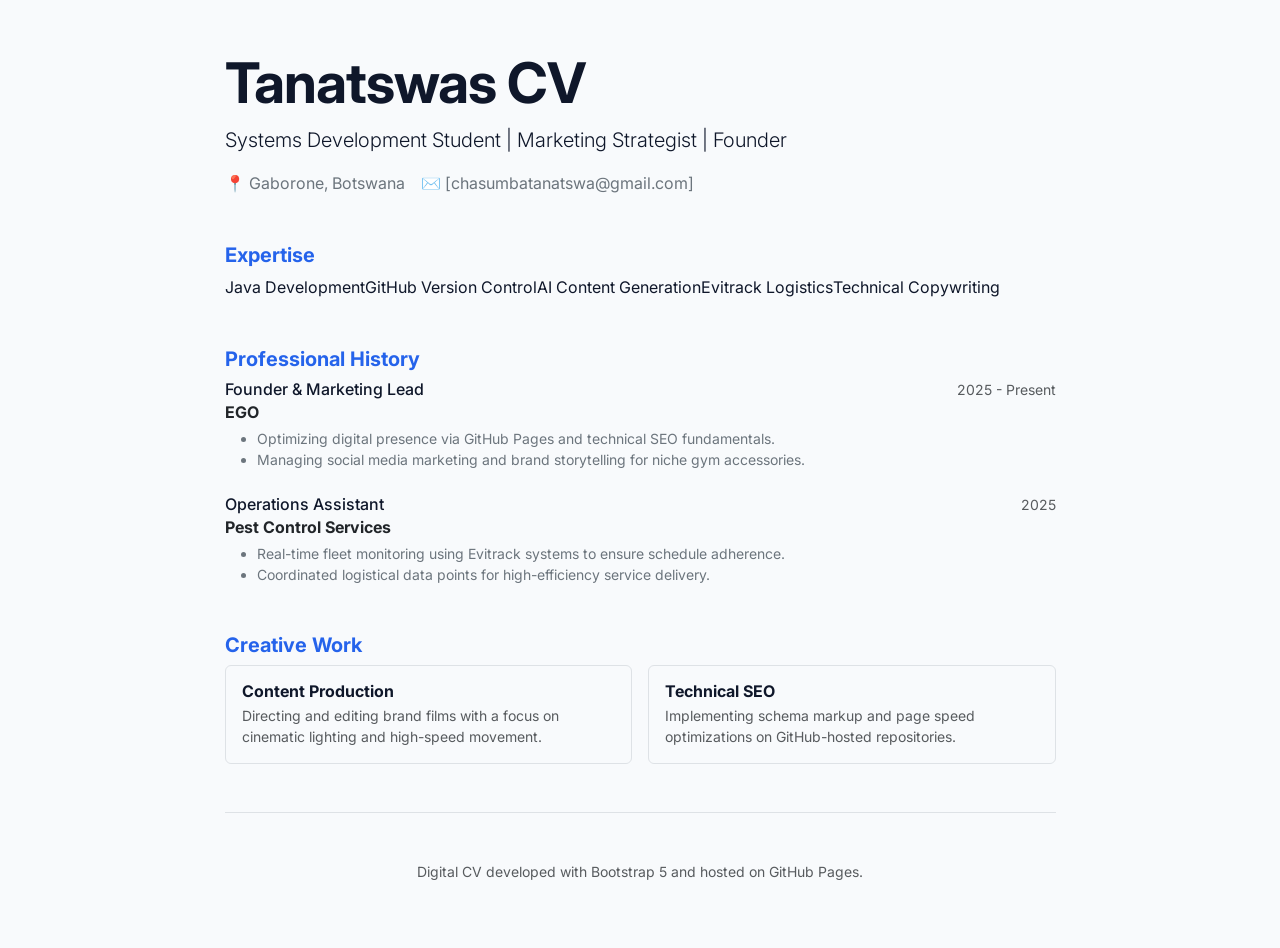
<file: index.html>
<!DOCTYPE html>
<html lang="en">
<head>
    <meta charset="UTF-8">
    <meta name="viewport" content="width=device-width, initial-scale=1.0">
    <title>Tanatswa | Systems Development student</title>
    <meta name="description" content="Professional CV of Tanatswa, a Systems Development student and Digital Strategist.">
    
    <link href="https://cdn.jsdelivr.net/npm/bootstrap@5.3.0/dist/css/bootstrap.min.css" rel="stylesheet">
    <link href="https://fonts.googleapis.com/css2?family=Inter:wght@400;700&display=swap" rel="stylesheet">
    <link rel="stylesheet" href="css.css">
</head>
<body>

<div class="container">
    <div class="row justify-content-center">
        <div class="col-lg-9 col-md-11 col-sm-12">
            
            <div class="cv-card">
                <header class="mb-5">
                    <h2 class="display-4 fw-bold">Tanatswas CV</h2>
                    <div class="accent-line"></div>
                    <p class="lead">Systems Development Student | Marketing Strategist | Founder</p>
                    <div class="d-flex flex-wrap gap-3 text-secondary">
                        <span>📍 Gaborone, Botswana</span>
                        <span>✉️ [chasumbatanatswa@gmail.com]</span>
                    </div>
                </header>

                <section class="mb-5">
                    <h5 class="section-title">Expertise</h5>
                    <div class="d-flex flex-wrap">
                        <span class="tag">Java Development</span>
                        <span class="tag">GitHub Version Control</span>
                        <span class="tag">AI Content Generation</span>
                        <span class="tag">Evitrack Logistics</span>
                        <span class="tag">Technical Copywriting</span>
                    </div>
                </section>

                <section class="mb-5">
                    <h5 class="section-title">Professional History</h5>
                    <div class="mb-4">
                        <div class="d-flex justify-content-between align-items-baseline">
                            <h6 class="job-title mb-0">Founder & Marketing Lead</h6>
                            <span class="text-muted small">2025 - Present</span>
                        </div>
                        <p class="fw-bold text-dark mb-1">EGO</p>
                        <ul class="small text-secondary">
                            <li>Optimizing digital presence via GitHub Pages and technical SEO fundamentals.</li>
                            <li>Managing social media marketing and brand storytelling for niche gym accessories.</li>
                        </ul>
                    </div>

                    <div class="mb-4">
                        <div class="d-flex justify-content-between align-items-baseline">
                            <h6 class="job-title mb-0">Operations Assistant</h6>
                            <span class="text-muted small">2025</span>
                        </div>
                        <p class="fw-bold text-dark mb-1">Pest Control Services</p>
                        <ul class="small text-secondary">
                            <li>Real-time fleet monitoring using Evitrack systems to ensure schedule adherence.</li>
                            <li>Coordinated logistical data points for high-efficiency service delivery.</li>
                        </ul>
                    </div>
                </section>

                <section class="mb-5">
                    <h5 class="section-title">Creative Work</h5>
                    <div class="row g-3">
                        <div class="col-md-6">
                            <div class="p-3 border rounded h-100">
                                <h6 class="fw-bold mb-1">Content Production</h6>
                                <p class="small text-muted mb-0">Directing and editing brand films with a focus on cinematic lighting and high-speed movement.</p>
                            </div>
                        </div>
                        <div class="col-md-6">
                            <div class="p-3 border rounded h-100">
                                <h6 class="fw-bold mb-1">Technical SEO</h6>
                                <p class="small text-muted mb-0">Implementing schema markup and page speed optimizations on GitHub-hosted repositories.</p>
                            </div>
                        </div>
                    </div>
                </section>

                <footer class="text-center pt-5 border-top mt-5">
                    <p class="small text-muted">Digital CV developed with Bootstrap 5 and hosted on GitHub Pages.</p>
                </footer>
            </div>

        </div>
    </div>
</div>

<script src="https://cdn.jsdelivr.net/npm/bootstrap@5.3.0/dist/js/bootstrap.bundle.min.js"></script>
</body>
</html>
</file>
<file: css.css>
/* Modern Tech Palette */
:root {
    --bg-main: #f8fafc;
    --card-bg: #ffffff;
    --accent-blue: #2563eb;
    --deep-navy: #0f172a;
    --text-slate: #475569;
    --border: #e2e8f0;
}

body {
    background-color: var(--bg-main);
    font-family: 'Inter', sans-serif;
    color: var(--deep-navy);
    padding-top: 50px;
    padding-bottom: 50px;
}

/* Glassmorphism Header */
.hero-section {
    background: linear-gradient(135deg, var(--deep-navy) 0%, #1e293b 100%);
    color: white;
    border-radius: 24px;
    padding: 4rem 2rem;
    margin-bottom: 2rem;
    box-shadow: 0 20px 25px -5px rgba(0, 0, 0, 0.1);
}

/* Bento Grid Card */
.bento-card {
    background: var(--card-bg);
    border: 1px solid var(--border);
    border-radius: 20px;
    padding: 2rem;
    height: 100%;
    transition: all 0.3s cubic-bezier(0.4, 0, 0.2, 1);
    box-shadow: 0 4px 6px -1px rgba(0, 0, 0, 0.05);
}

.bento-card:hover {
    transform: translateY(-8px);
    box-shadow: 0 20px 25px -5px rgba(0, 0, 0, 0.1);
    border-color: var(--accent-blue);
}

/* Modern Skill Tags */
.skill-badge {
    background: #eff6ff;
    color: var(--accent-blue);
    padding: 0.5rem 1.25rem;
    border-radius: 12px;
    font-weight: 600;
    font-size: 0.85rem;
    display: inline-block;
    margin: 0.25rem;
    border: 1px solid #dbeafe;
}

/* Section Icons (Placeholder for design feel) */
.icon-circle {
    width: 40px;
    height: 40px;
    background: #dbeafe;
    border-radius: 10px;
    display: flex;
    align-items: center;
    justify-content: center;
    margin-bottom: 1.5rem;
    color: var(--accent-blue);
}

h2 { font-weight: 800; letter-spacing: -1px; }
h5 { font-weight: 700; color: var(--accent-blue); }
</file>
